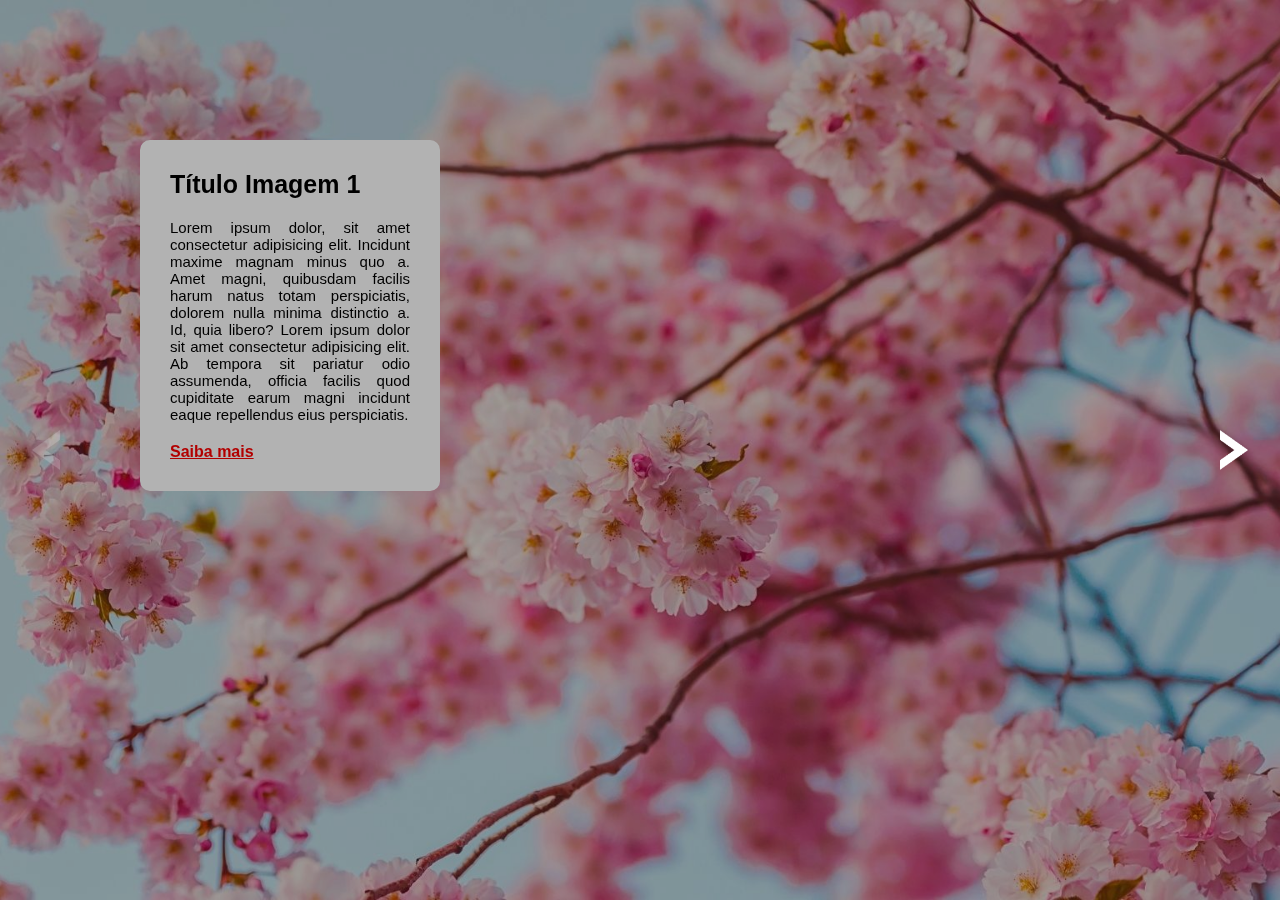
<file: desafio01/index.html>
<!DOCTYPE html>
<html lang="pt-br">
<head>
    <meta charset="UTF-8">
    <meta http-equiv="X-UA-Compatible" content="IE=edge">
    <meta name="viewport" content="width=device-width, initial-scale=1.0">
    <title>Desafio01 - JS Intermediário</title>

    <link rel="stylesheet" href="src/css/style.css">
    <script src="src/js/index.js" defer></script>
</head>
<body>
    
    <section class="painel">
        <div class="imagem-slider imagem01 ativo">
            <div class="card">
                <div class="info">
                    <h2>Título Imagem 1</h2>
                    <p>Lorem ipsum dolor, sit amet consectetur adipisicing elit. Incidunt maxime magnam minus quo a. Amet magni, quibusdam facilis harum natus totam perspiciatis, dolorem nulla minima distinctio a. Id, quia libero? Lorem ipsum dolor sit amet consectetur adipisicing elit. Ab tempora sit pariatur odio assumenda, officia facilis quod cupiditate earum magni incidunt eaque repellendus eius perspiciatis.</p>
                    <a href="#" class="saiba-mais">Saiba mais</a>
                </div>
            </div>
        </div>
        <div class="imagem-slider imagem02">
            <div class="card">
                <div class="info">
                    <h2>Título Imagem 2</h2>
                    <p>Lorem ipsum dolor, sit amet consectetur adipisicing elit. Incidunt maxime magnam minus quo a. Amet magni, quibusdam facilis harum natus totam perspiciatis, dolorem nulla minima distinctio a. Id, quia libero? Lorem ipsum dolor sit amet consectetur adipisicing elit. Velit assumenda quia laudantium obcaecati beatae? Fuga est, nostrum, porro aspernatur cupiditate perferendis dolore minima ea, ex similique beatae libero aliquid atque.</p>
                    <a href="#" class="saiba-mais">Saiba mais</a>
                </div>
            </div>
        </div>
        <div class="imagem-slider imagem03">
            <div class="card">
                <div class="info">
                    <h2>Título Imagem 3</h2>
                    <p>Lorem ipsum dolor, sit amet consectetur adipisicing elit. Incidunt maxime magnam minus quo a. Amet magni, quibusdam facilis harum natus totam perspiciatis, dolorem nulla minima distinctio a. Id, quia libero? Lorem ipsum dolor sit amet consectetur adipisicing elit. Magnam soluta nesciunt ratione minima quasi? Optio temporibus quibusdam sed distinctio architecto, voluptatum nostrum dignissimos ullam corrupti quod sit, veritatis error iure!</p>
                    <a href="#" class="saiba-mais">Saiba mais</a>
                </div>
            </div>
        </div>
        <div class="imagem-slider imagem04">
            <div class="card">
                <div class="info">
                    <h2>Título Imagem 4</h2>
                    <p>Lorem ipsum dolor, sit amet consectetur adipisicing elit. Incidunt maxime magnam minus quo a. Amet magni, quibusdam facilis harum natus totam perspiciatis, dolorem nulla minima distinctio a. Id, quia libero? Lorem ipsum dolor sit amet consectetur adipisicing elit. Maiores sit odit id neque, fugiat quas, asperiores similique ut distinctio accusantium amet? Neque earum debitis voluptatibus minus. Ipsum pariatur consequuntur eius.</p>
                    <a href="#" class="saiba-mais">Saiba mais</a>
                </div>
            </div>
        </div>

        <a href="#" class="seta btn-voltar opacidade" id="btn-voltar">Voltar</a>
        <a href="#" class="seta btn-avancar" id="btn-avancar">Avançar</a>
    </section>


    
</body>
</html>
</file>
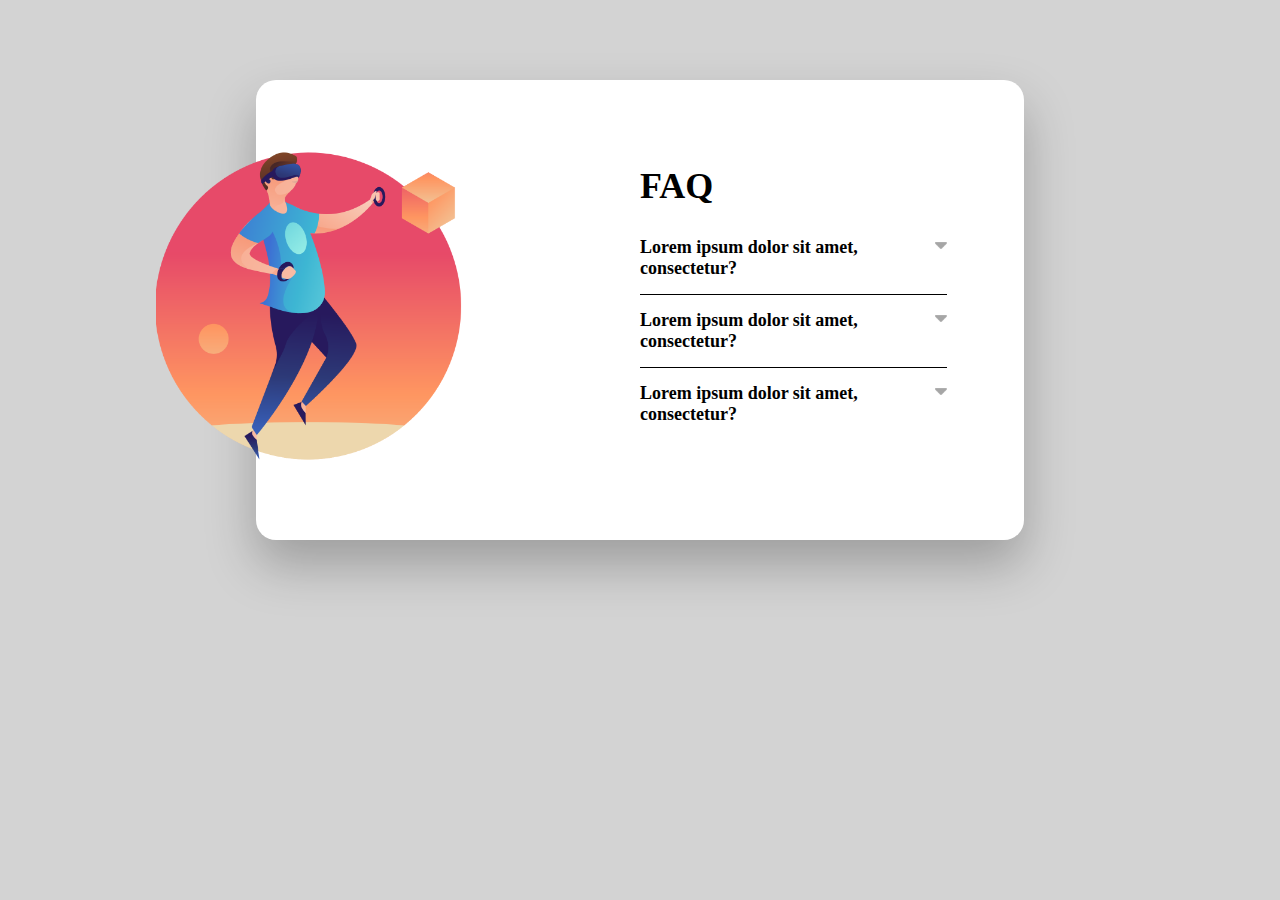
<file: desafio02/index.html>
<!DOCTYPE html>
<html lang="en">
<head>
    <meta charset="UTF-8">
    <meta http-equiv="X-UA-Compatible" content="IE=edge">
    <meta name="viewport" content="width=device-width, initial-scale=1.0">
    <title>Desafio02 - JS Intermediário</title>

    <link rel="stylesheet" href="src/css/style.css">
    <link rel="stylesheet" href="src/css/responsive.css">
</head>
<body>
    <main class="container">
            <div class="content-container">
                <section class="imagem">
                    <img src="src/images/imagem.png" alt="Imagem/png">
                </section>
                <section class="faq">
                    <div class="titulo">
                        <h1>FAQ</h1>
                    </div>
                    <div class="conteudo">
                        <div class="info">
                            <h2 class="pergunta">Lorem ipsum dolor sit amet, consectetur?</h2>
                            <p class="resposta">Lorem ipsum dolor, sit amet consectetur adipisicing elit. Nulla nam, molestiae dicta nemo rerum at? </p>
                        </div>
                        <div class="info">
                            <h2 class="pergunta">Lorem ipsum dolor sit amet, consectetur?</h2>
                            <p class="resposta">Lorem ipsum dolor, sit amet consectetur adipisicing elit. Nulla nam, molestiae dicta nemo rerum at? </p>
                        </div>
                        <div class="info">
                            <h2 class="pergunta">Lorem ipsum dolor sit amet, consectetur?</h2>
                            <p class="resposta">Lorem ipsum dolor, sit amet consectetur adipisicing elit. Nulla nam, molestiae dicta nemo rerum at? </p>
                        </div>
                    </div>
                </section>
            </div>
    </main>

    <script src="src/js/index.js"></script>
</body>
</html>
</file>
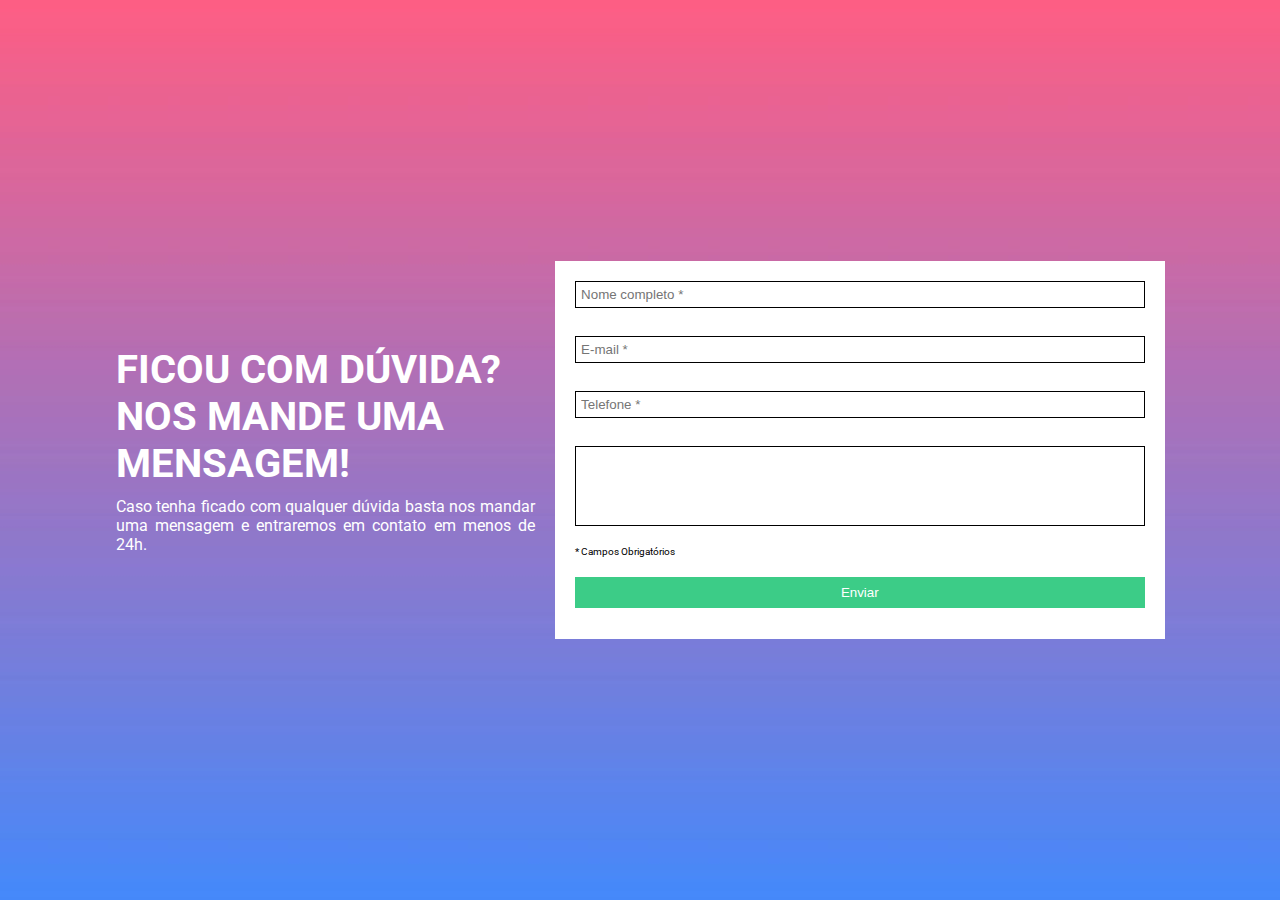
<file: desafio03/index.html>
<!DOCTYPE html>
<html lang="pt-br">
<head>
    <meta charset="UTF-8">
    <meta http-equiv="X-UA-Compatible" content="IE=edge">
    <meta name="viewport" content="width=device-width, initial-scale=1.0">
    <title>Desafio03 - JS Intermediário</title>

    <link rel="stylesheet" href="src/css/style.css">
</head>
<body>
    <main class="container">
        <section class="content-container">
            <div class="info">
                <h1>Ficou com dúvida?<br> Nos mande uma mensagem!</h1>
                <p>Caso tenha ficado com qualquer dúvida basta nos mandar uma mensagem e entraremos em contato em menos de 24h.</p>
            </div>
            <div class="formulario">
                <form action="index.html">
                    <div class="input-nome">
                        <input type="text" name="nome" id="nome" placeholder="Nome completo *">
                        <p class="msg-validacao">campo obrigatório</p>
                    </div>
                    <div class="input-email">
                        <input type="email" name="email" id="email" placeholder="E-mail *">
                        <p class="msg-validacao">campo obrigatório</p>
                    </div>
                    <div class="input-telefone">
                        <input type="tel" name="telefone" id="telefone" placeholder="Telefone *">
                        <p class="msg-validacao">campo obrigatório</p>
                    </div>
                    <div class="input-mensagem">
                        <input type="text" name="mensagem" id="mensagem">
                    </div>
                    <span>* Campos Obrigatórios</span>
                    <div class="input-botao">
                        <input type="submit" value="Enviar" id="btn-enviar">
                    </div>
                </form>
            </div>
        </section>
    </main>

    <script src="src/js/index.js"></script>
</body>
</html>
</file>
<file: desafio01/src/css/style.css>
* {
    margin: 0;
    padding: 0;
    box-sizing: border-box;
    text-decoration: none;
}

html {
    font-size: 62.5%;
}

body {
    font-family: Arial, Helvetica, sans-serif;
}

.painel {
    max-width: 100%;
    height: 100vh;
    display: flex;
    justify-content: center;
    align-items: center;
    position: relative;
}

.painel .imagem-slider {
    background-position: center;
    background-repeat: no-repeat;
    background-size: cover;
    min-width: 100%;
    height: 100%;
    position: absolute;
    z-index: -1;
    filter: brightness(70%);
    transition: 0.5s ease-in-out;
    opacity: 0;
}

.painel .imagem-slider.ativo {
    opacity: 1;
}

.painel .imagem-slider.imagem01 {
    background-image: url('../images/4.jpg');
}

.painel .imagem-slider.imagem02 {
    background-image: url('../images/1.jpg');
}

.painel .imagem-slider.imagem03 {
    background-image: url('../images/3.jpg');
}

.painel .imagem-slider.imagem04 {
    background-image: url('../images/2.jpg');
}

.painel .seta {
    background-image: url('../images/seta.png');
    background-repeat: no-repeat;
    background-size: contain;
    width: 40px;
    height: 40px;
    position: absolute;
    text-indent: 100%;
    overflow: hidden;
}

.painel .seta.btn-voltar {
    left: 20px;
    transform: rotateY(180deg);
}

.painel .seta.btn-avancar {
    right: 20px;
}

.opacidade {
    opacity: 0.2;
}

.painel .card {
    background-color: white;
    width: 300px;
    margin: 140px;
    border-radius: 10px;
}

.painel .card .info {
    padding: 30px;
}

.painel .card .info h2 {
    font-size: 2.5rem;
    margin-bottom: 20px;
}

.painel .card .info p {
    font-size: 1.5rem;
    text-align: justify;
    margin-bottom: 20px;
}

.painel .card .info .saiba-mais {
    color: red;
    font-weight: 700;
    font-size: 1.6rem;
    text-decoration: underline;
    cursor: pointer;
}

@media (max-width: 600px) {
    .painel .card {
        margin: 30px auto;
    }
}
</file>
<file: desafio02/src/css/style.css>
* {
    padding: 0;
    margin: 0;
    box-sizing: border-box;
}

html {
    font-size: 62.5%;
}

body {
    background-color: lightgray;
}

.container {
    display: flex;
    align-items: center;
    justify-content: center;
    min-width: 100vh;
}

.container .content-container {
    display: flex;
    align-items: center;
    background-color: white;
    box-shadow: 0 25px 50px rgba(0, 0, 0, 0.253);
    width: 60%;
    min-height: 460px;
    border-radius: 20px;
    margin: 80px 0;

}

.container .imagem {
    width: 50%;
    position: relative;
    left: -100px;
}

.container .imagem img {
    width: 80%;
}

.container .faq {
    width: 40%;
}

.container .faq h1 {
    font-size: 3.6rem;
    margin-bottom: 30px;
}

.container .conteudo .info {
    cursor: pointer;
    background-image: url('../images/seta.png');
    background-repeat: no-repeat;
    background-position: top 5px right 0;
    background-size: 12px;
    margin: 15px 0;
    border-bottom: 1px solid black;
}

.container .conteudo .info:last-child {
    border-bottom: none;
}

.container .conteudo .info .pergunta {
    font-size: 1.8rem;
    padding-bottom: 15px;
    transition: 0.5s ease-in-out;
    width: 90%;
}

.container .conteudo .info .pergunta:hover {
    color: #F98562;
}

.container .conteudo .info .resposta {
    display: none;
    padding-bottom: 15px;
    font-size: 1.6rem;
    text-align: justify;
}


/* CLASSE ATIVO PARA UTILIZAR NO JAVASCRIPT */
.container .conteudo .info.ativo .resposta {
    display: block;
}
</file>
<file: desafio02/src/css/responsive.css>
@media (max-width: 1100px) {
    .container .content-container {
        flex-direction: column;
    }

    .container .imagem {
        left: 0;
        width: 40%;
        margin: 30px 0;
    }

    .container  .faq {
        width: 70%;
    }

    .container .faq .titulo {
        text-align: center;
    }
}

@media (max-width: 650px) {
    .container {
        min-width: 0;
    }
}
</file>
<file: desafio03/src/css/style.css>
@import url('https://fonts.googleapis.com/css2?family=Roboto:wght@400;900&display=swap');

:root {
    --fonte-padrao:'Roboto', sans-serif;
}

* {
    padding: 0;
    margin: 0;
    box-sizing: border-box;
}

html {
    font-size: 62.5%;
    font-family: var(--fonte-padrao);
}

body {
    background-image: url('../images/bg-repeat.jpg');
    height: 100vh;
    background-size: contain;
}

.container {
    display: flex;
    align-items: center;
    justify-content: center;
}

.container .content-container {
    display: flex;
    align-items: center;
    justify-content: center;
    padding: 20px;
    height: 100vh;
}

.info {
    max-width: 40%;
    color: white;
    font-size: 2rem;
    margin-right: 20px;
}

.info h1 {
    max-width: 500px;
    text-transform: uppercase;
    margin-bottom: 10px;
}

.info p {
    max-width: 800px;
    text-align: justify;
    font-size: 1.6rem;
}

.formulario {
    width: 100%;
    height: 378px;
    background-color: white;
    padding: 20px;
}


.formulario form input {
    margin-bottom: 10px;
    width: 100%;
    padding: 5px;
    border: 1px solid black;

}

.formulario .input-mensagem #mensagem{
    /* width: 100%; */
    height: 80px;
}

.formulario form span {
    display: inline-block;
    margin-top: 10px;
}

.formulario form #btn-enviar {
    background-color: #3CCC87;
    color: white;
    padding: 8px;
    border: none;
    cursor: pointer;
    margin-top: 20px;
}

.formulario .msg-validacao {
    font-size: 1.5rem;
    opacity: 0;
}

@media (max-width: 765px) {
    .container .content-container {
        flex-direction: column;
    }

    .container .info {
        max-width: 330px;
        margin: 20px 0;
    }
}

@media (max-width: 425px) {

    .info {
        padding: 10px;
    }
    .formulario {
        max-width: 70%;
    }
}
</file>
